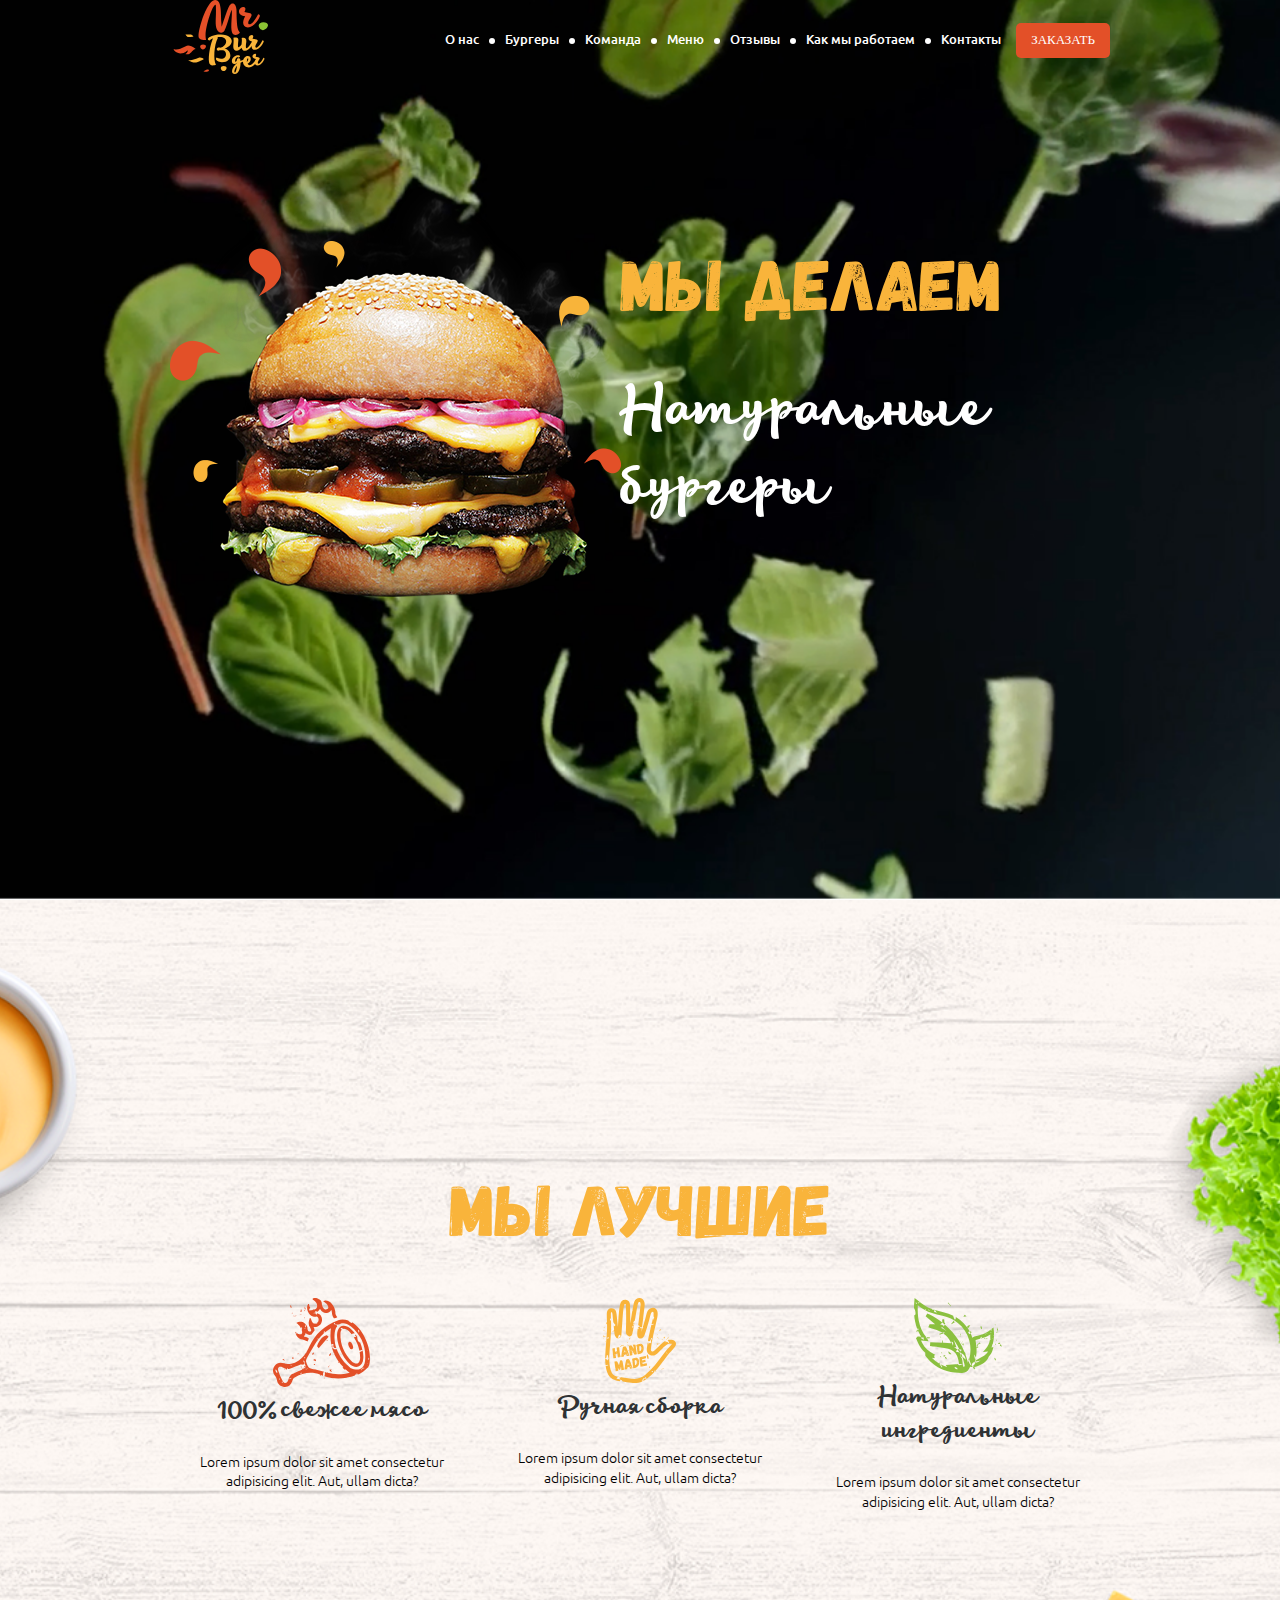
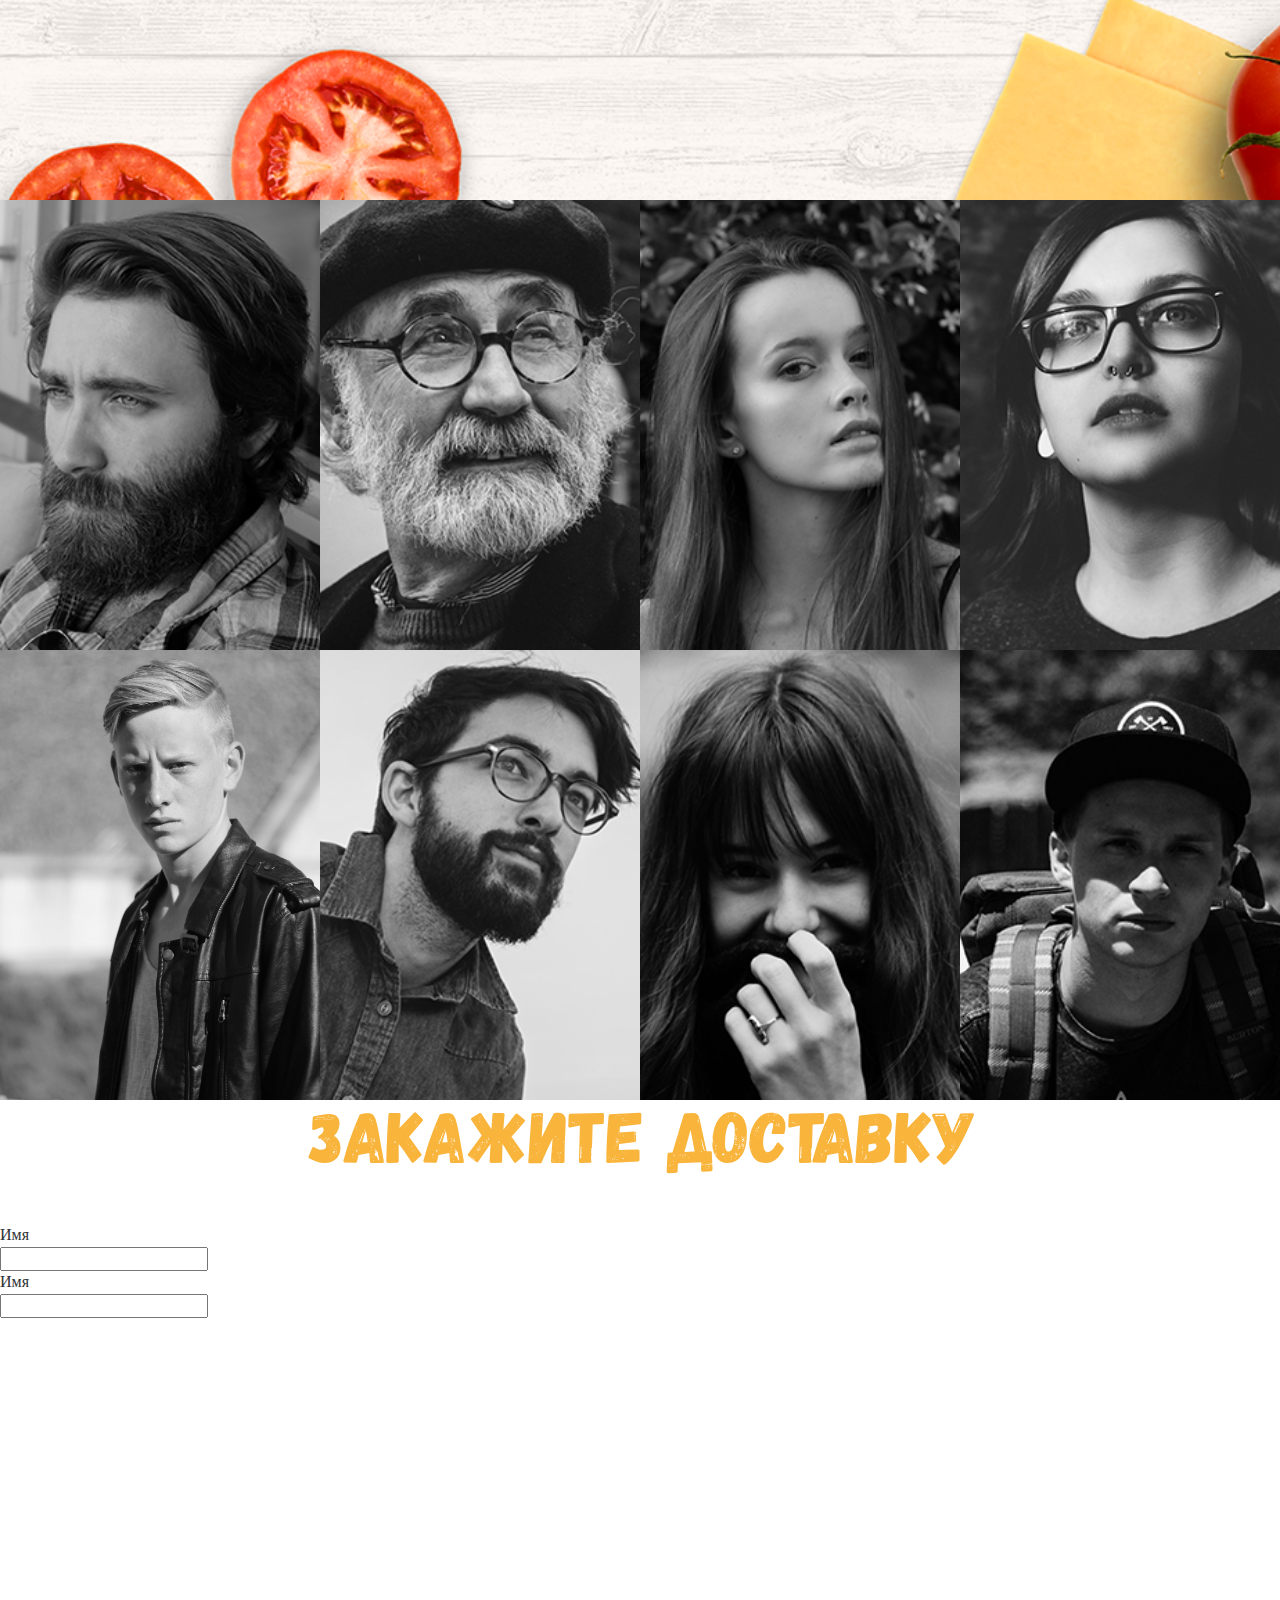
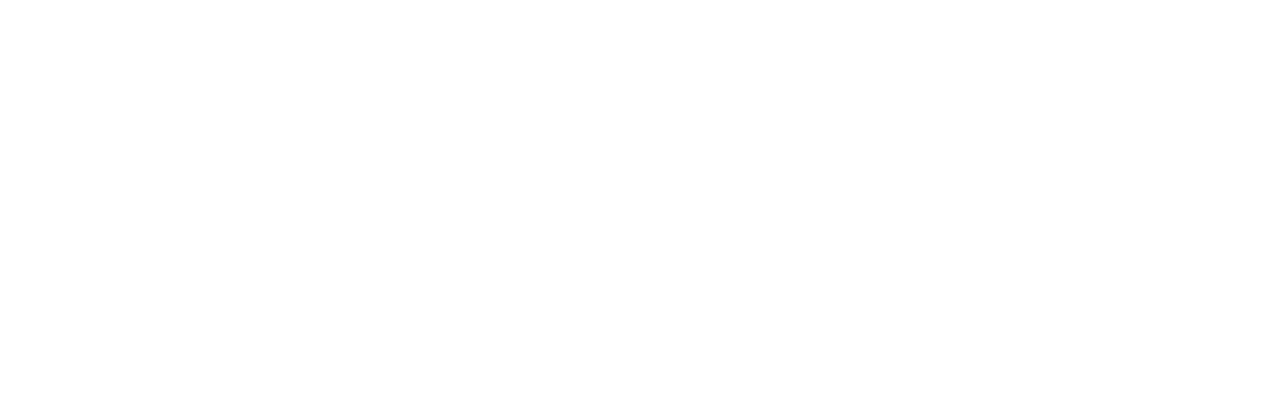
<file: index.html>
<!DOCTYPE html>
<html lang="en">

<head>
    <meta charset="UTF-8">
    <meta name="viewport" content="width=device-width, initial-scale=1.0">
    <meta http-equiv="X-UA-Compatible" content="ie=edge">
    <title>Burger</title>
    <link rel="stylesheet" href="./_styles/main.css">
</head>

<body>
    <div class="wrapper">
        <div class="maincontent">
            <section class="section hero">
                <div class="container hero__container">
                    <header class="header">
                        <div class="logo">
                            <img src="./icons/logo.svg" alt="">
                        </div>
                        <div class="header__buttons">
                            <nav class="menu">
                                <ul class="menu__list">
                                    <li class="menu__item">
                                        <a href="#" class="menu__link">О нас</a>
                                    </li>
                                    <li class="menu__item">
                                        <a href="#" class="menu__link">Бургеры</a>
                                    </li>
                                    <li class="menu__item">
                                        <a href="#" class="menu__link">Команда</a>
                                    </li>
                                    <li class="menu__item">
                                        <a href="#" class="menu__link">Меню</a>
                                    </li>
                                    <li class="menu__item">
                                        <a href="#" class="menu__link">Отзывы</a>
                                    </li>
                                    <li class="menu__item">
                                        <a href="#" class="menu__link">Как мы работаем</a>
                                    </li>
                                    <li class="menu__item">
                                        <a href="#" class="menu__link">Контакты</a>
                                    </li>
                                </ul>

                            </nav>
                            <a href="" class="btn hero__order-btn">Заказать</a>
                        </div>
                    </header>
                    <div class="hero__content">
                        <div class="hero__content-img">
                            <img src="./img/hero-burger.png" alt="Картинка бургера" class="hero__burger-img">
                        </div>
                        <div class="hero__content-text">
                            <h1 class="title">Мы делаем</h1>
                            <div class="hero__content-descr">Натуральные бургеры</div>
                        </div>
                    </div>
                    <a href="" class="arrow-down"></a>
                </div>
            </section>
            <section class="section section_centered best">
                <div class="container">
                    <div class="title">Мы лучшие</div>
                    <ul class="best__list">
                        <li class="best__item">
                            <div class="best__img">
                                <img src="./icons/meat.svg" class="best__icon" alt="">
                            </div>
                            <div class="best__descr">
                                <div class="best__descr-title">100% свежее мясо</div>
                                <div class="best_descr-content">
                                    <p>Lorem ipsum dolor sit amet consectetur adipisicing elit. Aut, ullam dicta?</p>
                                </div>
                            </div>
                        </li>
                        <li class="best__item">
                            <div class="best__img">
                                <img src="./icons/hand.svg" class="best__icon" alt="">
                            </div>
                            <div class="best__descr">
                                <div class="best__descr-title">Ручная  сборка</div>
                                <div class="best_descr-content">
                                    <p>Lorem ipsum dolor sit amet consectetur adipisicing elit. Aut, ullam dicta?</p>
                                </div>
                            </div>
                        </li>
                        <li class="best__item">
                            <div class="best__img">
                                <img src="./icons/natural.svg" class="best__icon" alt="">
                            </div>
                            <div class="best__descr">
                                <div class="best__descr-title">Натуральные ингредиенты</div>
                                <div class="best_descr-content">
                                    <p>Lorem ipsum dolor sit amet consectetur adipisicing elit. Aut, ullam dicta?</p>
                                </div>
                            </div>
                        </li>

                    </ul>
                </div>
            </section>
            <section class="section review">
                <ul class="review__list">
                    <li class="review__item" style="background-image: url(../img/team/photo-1.png)">
                        <div class="review__item-hover">
                            <div class="review__title">Константин Спилберг</div>
                            <div class="review__text">
                                <p>Мысли все о них и о них, о них и о них. Нельзя устоять, невозможно забыть... Никогда не думал, что булочки могут быть такими мягкими, котлетка такой сочной, а сыр таким расплавленным.</p>
                            </div>
                            <div class="review__btn">
                                <a href="#" class="btn btn_background_black">Подробнее</a>
                            </div>
                        </div>
                    </li>
                    <li class="review__item" style="background-image: url(../img/team/photo-2.png)"></li>
                    <li class="review__item" style="background-image: url(../img/team/photo-3.png)"></li>
                    <li class="review__item" style="background-image: url(../img/team/photo-4.png)"></li>
                    <li class="review__item" style="background-image: url(../img/team/photo-5.png)"></li>
                    <li class="review__item" style="background-image: url(../img/team/photo-6.png)"></li>
                    <li class="review__item" style="background-image: url(../img/team/photo-7.png)"></li>
                    <li class="review__item" style="background-image: url(../img/team/photo-8.png)"></li>
                </ul>
            </section>
            <section class="section section_centered order">
                <div class="title">Закажите доставку</div>
                <form action="" class="form">
                    <div class="form__row">
                        <label for="" class="form__block">
                            <div class="form__block-title">Имя</div>
                            <input type="text" class="form__block-input">
                        </label>
                        <label for="" class="form__block">
                            <div class="form__block-title">Имя</div>
                            <input type="text" class="form__block-input">
                        </label>
                    </div>
                </form>
            </section>
        </div>
    </div>
</body>

</html>
</file>
<file: _styles/main.css>
/*! normalize.css v8.0.1 | MIT License | github.com/necolas/normalize.css */
/* Document
   ========================================================================== */
/**
 * 1. Correct the line height in all browsers.
 * 2. Prevent adjustments of font size after orientation changes in iOS.
 */
html {
  line-height: 1.15;
  /* 1 */
  -webkit-text-size-adjust: 100%;
  /* 2 */ }

/* Sections
   ========================================================================== */
/**
 * Remove the margin in all browsers.
 */
body {
  margin: 0; }

/**
 * Render the `main` element consistently in IE.
 */
main {
  display: block; }

/**
 * Correct the font size and margin on `h1` elements within `section` and
 * `article` contexts in Chrome, Firefox, and Safari.
 */
h1 {
  font-size: 2em;
  margin: 0.67em 0; }

/* Grouping content
   ========================================================================== */
/**
 * 1. Add the correct box sizing in Firefox.
 * 2. Show the overflow in Edge and IE.
 */
hr {
  -webkit-box-sizing: content-box;
  box-sizing: content-box;
  /* 1 */
  height: 0;
  /* 1 */
  overflow: visible;
  /* 2 */ }

/**
 * 1. Correct the inheritance and scaling of font size in all browsers.
 * 2. Correct the odd `em` font sizing in all browsers.
 */
pre {
  font-family: monospace, monospace;
  /* 1 */
  font-size: 1em;
  /* 2 */ }

/* Text-level semantics
   ========================================================================== */
/**
 * Remove the gray background on active links in IE 10.
 */
a {
  background-color: transparent; }

/**
 * 1. Remove the bottom border in Chrome 57-
 * 2. Add the correct text decoration in Chrome, Edge, IE, Opera, and Safari.
 */
abbr[title] {
  border-bottom: none;
  /* 1 */
  text-decoration: underline;
  /* 2 */
  -webkit-text-decoration: underline dotted;
  text-decoration: underline dotted;
  /* 2 */ }

/**
 * Add the correct font weight in Chrome, Edge, and Safari.
 */
b,
strong {
  font-weight: bolder; }

/**
 * 1. Correct the inheritance and scaling of font size in all browsers.
 * 2. Correct the odd `em` font sizing in all browsers.
 */
code,
kbd,
samp {
  font-family: monospace, monospace;
  /* 1 */
  font-size: 1em;
  /* 2 */ }

/**
 * Add the correct font size in all browsers.
 */
small {
  font-size: 80%; }

/**
 * Prevent `sub` and `sup` elements from affecting the line height in
 * all browsers.
 */
sub,
sup {
  font-size: 75%;
  line-height: 0;
  position: relative;
  vertical-align: baseline; }

sub {
  bottom: -0.25em; }

sup {
  top: -0.5em; }

/* Embedded content
   ========================================================================== */
/**
 * Remove the border on images inside links in IE 10.
 */
img {
  border-style: none; }

/* Forms
   ========================================================================== */
/**
 * 1. Change the font styles in all browsers.
 * 2. Remove the margin in Firefox and Safari.
 */
button,
input,
optgroup,
select,
textarea {
  font-family: inherit;
  /* 1 */
  font-size: 100%;
  /* 1 */
  line-height: 1.15;
  /* 1 */
  margin: 0;
  /* 2 */ }

/**
 * Show the overflow in IE.
 * 1. Show the overflow in Edge.
 */
button,
input {
  /* 1 */
  overflow: visible; }

/**
 * Remove the inheritance of text transform in Edge, Firefox, and IE.
 * 1. Remove the inheritance of text transform in Firefox.
 */
button,
select {
  /* 1 */
  text-transform: none; }

/**
 * Correct the inability to style clickable types in iOS and Safari.
 */
button,
[type="button"],
[type="reset"],
[type="submit"] {
  -webkit-appearance: button; }

/**
 * Remove the inner border and padding in Firefox.
 */
button::-moz-focus-inner,
[type="button"]::-moz-focus-inner,
[type="reset"]::-moz-focus-inner,
[type="submit"]::-moz-focus-inner {
  border-style: none;
  padding: 0; }

/**
 * Restore the focus styles unset by the previous rule.
 */
button:-moz-focusring,
[type="button"]:-moz-focusring,
[type="reset"]:-moz-focusring,
[type="submit"]:-moz-focusring {
  outline: 1px dotted ButtonText; }

/**
 * Correct the padding in Firefox.
 */
fieldset {
  padding: 0.35em 0.75em 0.625em; }

/**
 * 1. Correct the text wrapping in Edge and IE.
 * 2. Correct the color inheritance from `fieldset` elements in IE.
 * 3. Remove the padding so developers are not caught out when they zero out
 *    `fieldset` elements in all browsers.
 */
legend {
  -webkit-box-sizing: border-box;
  box-sizing: border-box;
  /* 1 */
  color: inherit;
  /* 2 */
  display: table;
  /* 1 */
  max-width: 100%;
  /* 1 */
  padding: 0;
  /* 3 */
  white-space: normal;
  /* 1 */ }

/**
 * Add the correct vertical alignment in Chrome, Firefox, and Opera.
 */
progress {
  vertical-align: baseline; }

/**
 * Remove the default vertical scrollbar in IE 10+.
 */
textarea {
  overflow: auto; }

/**
 * 1. Add the correct box sizing in IE 10.
 * 2. Remove the padding in IE 10.
 */
[type="checkbox"],
[type="radio"] {
  -webkit-box-sizing: border-box;
  box-sizing: border-box;
  /* 1 */
  padding: 0;
  /* 2 */ }

/**
 * Correct the cursor style of increment and decrement buttons in Chrome.
 */
[type="number"]::-webkit-inner-spin-button,
[type="number"]::-webkit-outer-spin-button {
  height: auto; }

/**
 * 1. Correct the odd appearance in Chrome and Safari.
 * 2. Correct the outline style in Safari.
 */
[type="search"] {
  -webkit-appearance: textfield;
  /* 1 */
  outline-offset: -2px;
  /* 2 */ }

/**
 * Remove the inner padding in Chrome and Safari on macOS.
 */
[type="search"]::-webkit-search-decoration {
  -webkit-appearance: none; }

/**
 * 1. Correct the inability to style clickable types in iOS and Safari.
 * 2. Change font properties to `inherit` in Safari.
 */
::-webkit-file-upload-button {
  -webkit-appearance: button;
  /* 1 */
  font: inherit;
  /* 2 */ }

/* Interactive
   ========================================================================== */
/*
 * Add the correct display in Edge, IE 10+, and Firefox.
 */
details {
  display: block; }

/*
 * Add the correct display in all browsers.
 */
summary {
  display: list-item; }

/* Misc
   ========================================================================== */
/**
 * Add the correct display in IE 10+.
 */
template {
  display: none; }

/**
 * Add the correct display in IE 10.
 */
[hidden] {
  display: none; }

@font-face {
  font-family: 'Gagalin-Regular';
  src: url("../fonts/gagalin-regular-webfont.woff") format("woff");
  font-weight: normal;
  font-style: normal; }

@font-face {
  font-family: 'Lifehack-Medium';
  src: url("../fonts/lifehack_medium-webfont.woff") format("woff");
  font-weight: normal;
  font-style: normal; }

@font-face {
  font-family: 'Ubuntu-Light';
  src: url("../fonts/ubuntu-light-webfont.woff") format("woff");
  font-weight: 300;
  font-style: normal; }

@font-face {
  font-family: 'Ubuntu-Medium';
  src: url("../fonts/ubuntu-medium-webfont.woff") format("woff");
  font-weight: 500;
  font-style: normal; }

@font-face {
  font-family: 'Ubuntu-Bold';
  src: url("../fonts/ubuntu-b-webfont.woff") format("woff");
  font-weight: bold;
  font-style: normal; }

body {
  height: 100%;
  font-size: 16px;
  line-height: 1.42;
  -webkit-font-smoothing: antialiased;
  -moz-osx-font-smoothing: grayscale;
  position: relative;
  color: #2f3234; }

.wrapper {
  overflow: hidden;
  min-height: 100%;
  width: 100%;
  min-width: 940px; }

.container {
  width: 940px;
  margin: 0 auto; }

.section {
  height: 100vh;
  min-height: 650px; }
  .section_centered .title {
    width: 100%;
    text-align: center; }
  .section_centered .container {
    height: 100%;
    display: -webkit-box;
    display: -ms-flexbox;
    display: flex;
    -webkit-box-pack: center;
    -ms-flex-pack: center;
    justify-content: center;
    -webkit-box-orient: vertical;
    -webkit-box-direction: normal;
    -ms-flex-direction: column;
    flex-direction: column; }

h1,
h2,
h3,
h4,
h5,
h6 {
  margin: 0;
  font-weight: normal; }

a {
  text-decoration: none; }

table {
  border-collapse: collapse;
  border-spacing: 0; }

/*img {
    width: 100%;
    height: auto;
}*/
ul {
  padding: 0;
  margin: 0; }
  ul li {
    list-style: none; }

.hero {
  background: url(../img/bg/hero-bg.png) center center/cover no-repeat; }

.hero__order-btn {
  margin-left: 15px; }

.hero__content {
  display: -webkit-box;
  display: -ms-flexbox;
  display: flex;
  -webkit-box-align: center;
  -ms-flex-align: center;
  align-items: center;
  -webkit-box-pack: center;
  -ms-flex-pack: center;
  justify-content: center;
  -webkit-box-flex: .75;
  -ms-flex: .75;
  flex: .75; }

.hero__container {
  display: -webkit-box;
  display: -ms-flexbox;
  display: flex;
  -webkit-box-orient: vertical;
  -webkit-box-direction: normal;
  -ms-flex-direction: column;
  flex-direction: column;
  height: 100%; }

.hero__content-descr {
  color: #fff;
  font-size: 55px;
  font-family: 'Lifehack-Medium'; }

.menu__item {
  color: #fff;
  font-size: 13px;
  font-family: 'Ubuntu-Medium'; }

.header {
  display: -webkit-box;
  display: -ms-flexbox;
  display: flex;
  -webkit-box-pack: justify;
  -ms-flex-pack: justify;
  justify-content: space-between;
  -webkit-box-align: center;
  -ms-flex-align: center;
  align-items: center; }

.menu__list {
  display: -webkit-box;
  display: -ms-flexbox;
  display: flex;
  -webkit-box-align: center;
  -ms-flex-align: center;
  align-items: center;
  -webkit-box-orient: horizontal;
  -webkit-box-direction: normal;
  -ms-flex-direction: row;
  flex-direction: row; }

.menu__item {
  display: -webkit-box;
  display: -ms-flexbox;
  display: flex;
  -webkit-box-align: center;
  -ms-flex-align: center;
  align-items: center; }
  .menu__item:last-child:after {
    display: none; }
  .menu__item:after {
    content: "";
    width: 6px;
    height: 6px;
    border-radius: 50%;
    display: inline-block;
    background: #fff;
    margin: 0 10px; }

.menu__link {
  color: #fff;
  text-decoration: none; }

.header__buttons {
  display: -webkit-box;
  display: -ms-flexbox;
  display: flex;
  -webkit-box-align: center;
  -ms-flex-align: center;
  align-items: center; }

.title {
  font-size: 72px;
  color: #f9b43b;
  font-family: 'Gagalin-Regular';
  line-height: 1.1;
  margin-bottom: 45px; }

.best {
  background: url(../img/bg/best-bg.png) center center/cover no-repeat; }

.best__list {
  display: -webkit-box;
  display: -ms-flexbox;
  display: flex; }

.best__item {
  -webkit-box-flex: 1;
  -ms-flex: 1;
  flex: 1;
  margin-right: 15px;
  text-align: center; }
  .best__item:last-child {
    margin-right: 0; }

.best__icon {
  display: inline-block; }

.best__descr-title {
  font-size: 24px;
  color: #2f3234;
  font-family: 'Lifehack-Medium';
  margin-bottom: 25px; }

.best_descr-content {
  font-size: 14px;
  color: #000;
  font-family: 'Ubuntu-Light'; }

.review {
  background: #000;
  position: relative; }

.review__list {
  position: absolute;
  top: 0;
  left: 0;
  width: 100%;
  height: 100%;
  display: -webkit-box;
  display: -ms-flexbox;
  display: flex;
  -ms-flex-wrap: wrap;
  flex-wrap: wrap; }

.review__title {
  color: #fff;
  font-family: 'Gagalin-Regular';
  font-size: 14px; }

.review__text {
  color: #fff;
  font-family: 'Ubuntu-Light';
  font-size: 14px; }

.review__item {
  width: 25%;
  height: 50%;
  background: center center / cover no-repeat;
  position: relative;
  -webkit-filter: grayscale(100%);
  filter: grayscale(100%); }
  .review__item:hover .review__item-hover {
    opacity: 1; }

.review__item-hover {
  position: absolute;
  top: 0;
  bottom: 0;
  left: 0;
  right: 0;
  background: rgba(0, 0, 0, 0.5);
  padding: 25px;
  color: #fff;
  opacity: 0;
  -webkit-transition: opacity .3s;
  -o-transition: opacity .3s;
  transition: opacity .3s; }

.btn {
  background: #e35028;
  padding: 8px 15px;
  border-radius: 5px;
  text-transform: uppercase;
  color: #fff;
  text-decoration: none;
  font-size: 13px; }
  .btn_background_black {
    background: #000;
    font-family: 'Ubuntu-Medium';
    font-size: 13px; }
</file>
